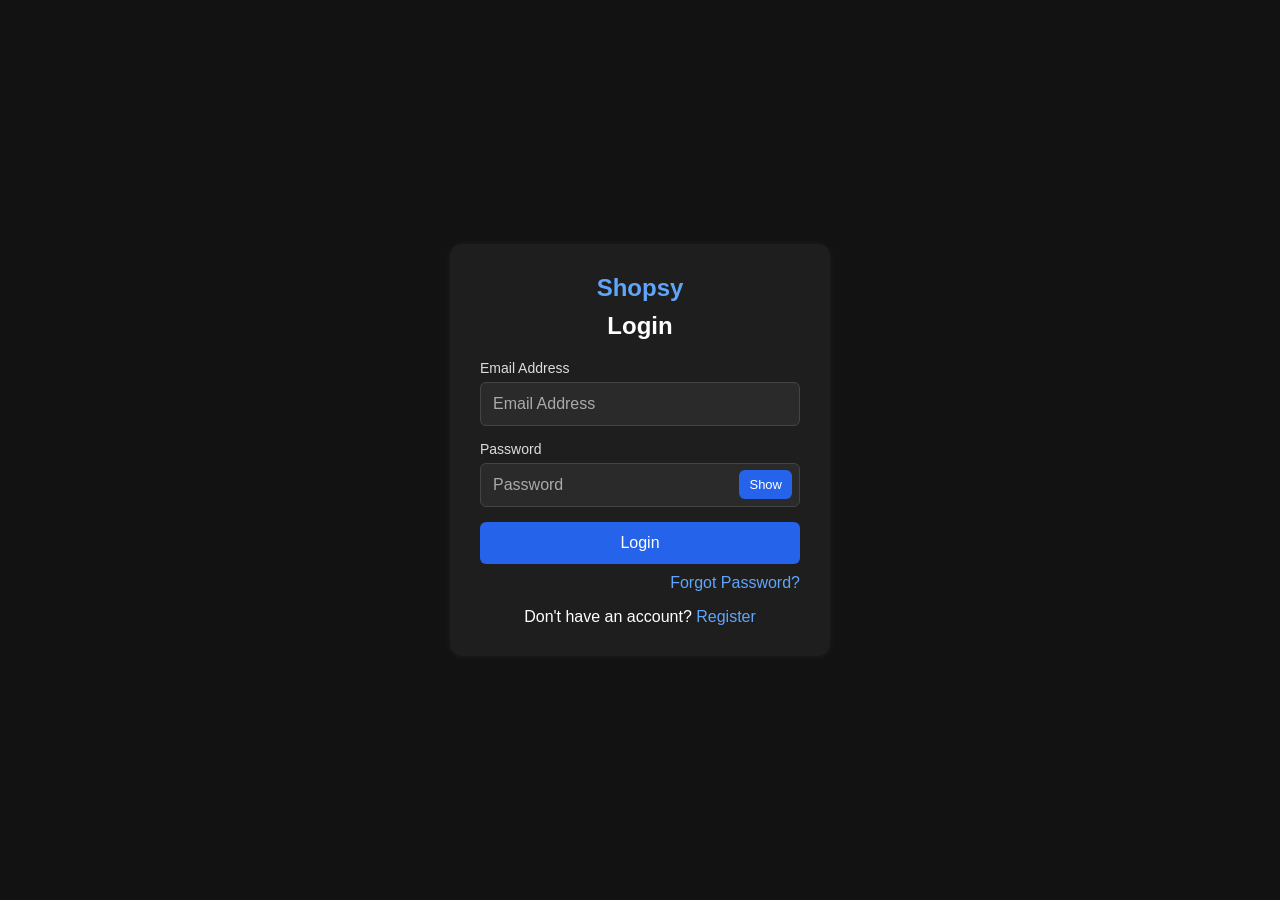
<file: index.html>
<!DOCTYPE html>
<html lang="en">
<head>
    <meta charset="UTF-8">
    <meta name="viewport" content="width=device-width, initial-scale=1.0">
    <title>Login - Shopsy</title>
    <link rel="stylesheet" href="style.css">
</head>
<body>
<main class="container">
    <section class="login-box" aria-labelledby="loginTitle">
        <h1>Shopsy</h1>
        <h2 id="loginTitle">Login</h2>

        <form id="loginForm">
            <label for="email">Email Address</label>
            <input type="email" id="email" placeholder="Email Address" required>

            <label for="password">Password</label>
            <div class="password-box">
                <input type="password" id="password" placeholder="Password" required>
                <button type="button" id="togglePassword" aria-label="Show password">Show</button>
            </div>

            <button type="submit">Login</button>

            <a href="#" class="forgot">Forgot Password?</a>

            <p>
                Don't have an account?
                <a href="register.html">Register</a>
            </p>
        </form>
    </section>
</main>

<script src="script.js"></script>
</body>
</html>
</file>
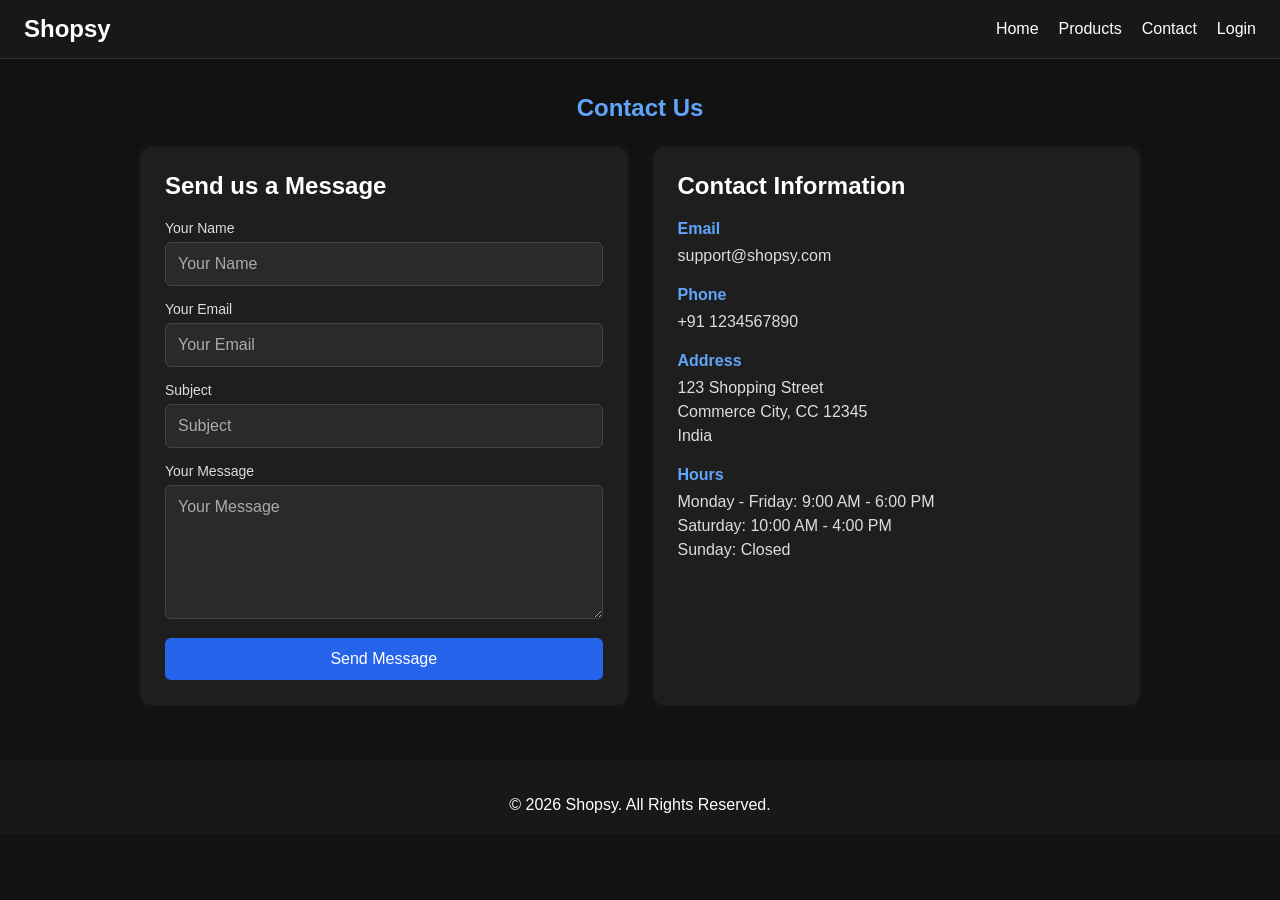
<file: contact.html>
<!DOCTYPE html>
<html lang="en">
<head>
    <meta charset="UTF-8">
    <meta name="viewport" content="width=device-width, initial-scale=1.0">
    <title>Contact - Shopsy</title>
    <link rel="stylesheet" href="style.css">
</head>
<body>
<header>
    <nav class="navbar" aria-label="Main navigation">
        <h2>Shopsy</h2>
        <ul>
            <li><a href="home.html">Home</a></li>
            <li><a href="products.html">Products</a></li>
            <li><a href="contact.html">Contact</a></li>
            <li><a href="index.html" id="logoutLink">Logout</a></li>
        </ul>
    </nav>
</header>

<main>
    <section class="contact-page" aria-labelledby="contactTitle">
        <div class="contact-container">
            <h1 id="contactTitle">Contact Us</h1>

            <div class="contact-content">
                <section class="contact-form" aria-labelledby="messageTitle">
                    <h2 id="messageTitle">Send us a Message</h2>
                    <form id="contactForm">
                        <label for="contactName">Your Name</label>
                        <input type="text" id="contactName" placeholder="Your Name" required>

                        <label for="contactEmail">Your Email</label>
                        <input type="email" id="contactEmail" placeholder="Your Email" required>

                        <label for="contactSubject">Subject</label>
                        <input type="text" id="contactSubject" placeholder="Subject" required>

                        <label for="contactMessage">Your Message</label>
                        <textarea id="contactMessage" placeholder="Your Message" rows="6" required></textarea>

                        <button type="submit">Send Message</button>
                    </form>
                </section>

                <section class="contact-info" aria-labelledby="infoTitle">
                    <h2 id="infoTitle">Contact Information</h2>
                    <div class="info-item">
                        <h3>Email</h3>
                        <p>support@shopsy.com</p>
                    </div>
                    <div class="info-item">
                        <h3>Phone</h3>
                        <p>+91 1234567890</p>
                    </div>
                    <div class="info-item">
                        <h3>Address</h3>
                        <p>123 Shopping Street<br>Commerce City, CC 12345<br>India</p>
                    </div>
                    <div class="info-item">
                        <h3>Hours</h3>
                        <p>Monday - Friday: 9:00 AM - 6:00 PM<br>Saturday: 10:00 AM - 4:00 PM<br>Sunday: Closed</p>
                    </div>
                </section>
            </div>
        </div>
    </section>
</main>

<footer>
    <p>&copy; 2026 Shopsy. All Rights Reserved.</p>
</footer>

<script src="script.js"></script>
</body>
</html>
</file>
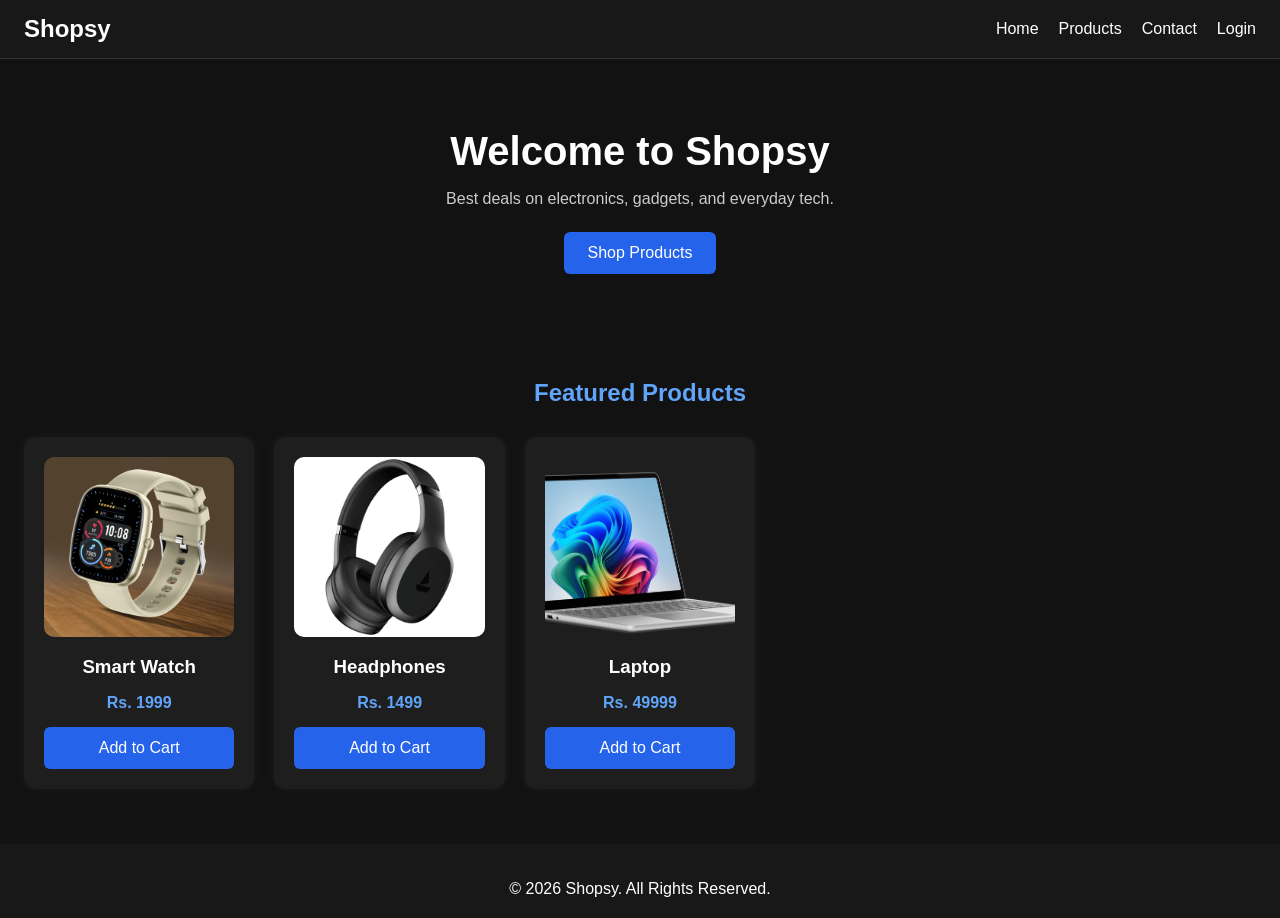
<file: home.html>
<!DOCTYPE html>
<html lang="en">
<head>
    <meta charset="UTF-8">
    <meta name="viewport" content="width=device-width, initial-scale=1.0">
    <title>Home - Shopsy</title>
    <link rel="stylesheet" href="style.css">
</head>
<body>
<header>
    <nav class="navbar" aria-label="Main navigation">
        <h2>Shopsy</h2>
        <ul>
            <li><a href="home.html">Home</a></li>
            <li><a href="products.html">Products</a></li>
            <li><a href="contact.html">Contact</a></li>
            <li><a href="index.html" id="logoutLink">Logout</a></li>
        </ul>
    </nav>
</header>

<main>
    <section class="hero" aria-labelledby="homeTitle">
        <h1 id="homeTitle">Welcome to Shopsy</h1>
        <p>Best deals on electronics, gadgets, and everyday tech.</p>
        <a href="products.html" class="hero-btn">Shop Products</a>
    </section>

    <section class="products" aria-labelledby="featuredTitle">
        <h2 id="featuredTitle">Featured Products</h2>

        <article class="card">
            <img src="images/watch.jpg" alt="Smart Watch">
            <h3>Smart Watch</h3>
            <p>Rs. 1999</p>
            <button type="button" class="cart-btn">Add to Cart</button>
        </article>

        <article class="card">
            <img src="images/headphones.jpg" alt="Headphones">
            <h3>Headphones</h3>
            <p>Rs. 1499</p>
            <button type="button" class="cart-btn">Add to Cart</button>
        </article>

        <article class="card">
            <img src="images/laptop.jpg" alt="Laptop">
            <h3>Laptop</h3>
            <p>Rs. 49999</p>
            <button type="button" class="cart-btn">Add to Cart</button>
        </article>
    </section>
</main>

<footer>
    <p>&copy; 2026 Shopsy. All Rights Reserved.</p>
</footer>

<script src="script.js"></script>
</body>
</html>
</file>
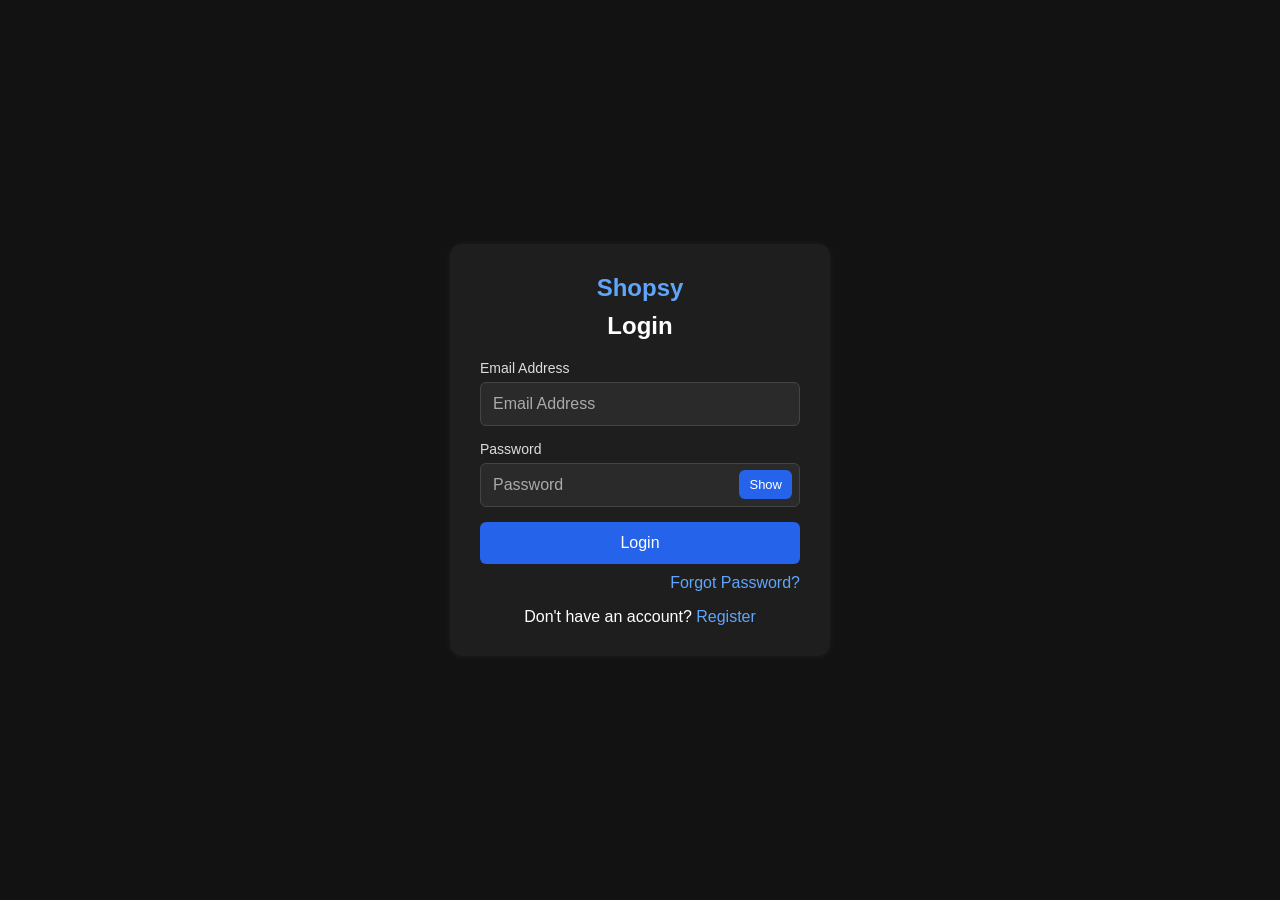
<file: products.html>
<!DOCTYPE html>
<html lang="en">
<head>
    <meta charset="UTF-8">
    <meta name="viewport" content="width=device-width, initial-scale=1.0">
    <title>Products - Shopsy</title>
    <link rel="stylesheet" href="style.css">
</head>
<body data-auth="required">
<header>
    <nav class="navbar" aria-label="Main navigation">
        <h2>Shopsy</h2>
        <ul>
            <li><a href="home.html">Home</a></li>
            <li><a href="products.html">Products</a></li>
            <li><a href="contact.html">Contact</a></li>
            <li><a href="index.html" id="logoutLink">Logout</a></li>
        </ul>
    </nav>
</header>

<main>
    <section class="products" aria-labelledby="productsTitle">
        <h1 id="productsTitle">Our Products</h1>

        <article class="card">
            <img src="images/watch.jpg" alt="Smart Watch">
            <h3>Smart Watch</h3>
            <p>Rs. 1999</p>
            <button type="button" class="cart-btn">Add to Cart</button>
        </article>

        <article class="card">
            <img src="images/headphones.jpg" alt="Headphones">
            <h3>Headphones</h3>
            <p>Rs. 1499</p>
            <button type="button" class="cart-btn">Add to Cart</button>
        </article>

        <article class="card">
            <img src="images/laptop.jpg" alt="Laptop">
            <h3>Laptop</h3>
            <p>Rs. 49999</p>
            <button type="button" class="cart-btn">Add to Cart</button>
        </article>

        <article class="card">
            <img src="images/tablet.jpg" alt="Tablet">
            <h3>Tablet</h3>
            <p>Rs. 9999</p>
            <button type="button" class="cart-btn">Add to Cart</button>
        </article>

        <article class="card">
            <img src="images/camera.jpg" alt="Camera">
            <h3>Camera</h3>
            <p>Rs. 24999</p>
            <button type="button" class="cart-btn">Add to Cart</button>
        </article>
    </section>
</main>

<footer>
    <p>&copy; 2026 Shopsy. All Rights Reserved.</p>
</footer>

<script src="script.js"></script>
</body>
</html>
</file>
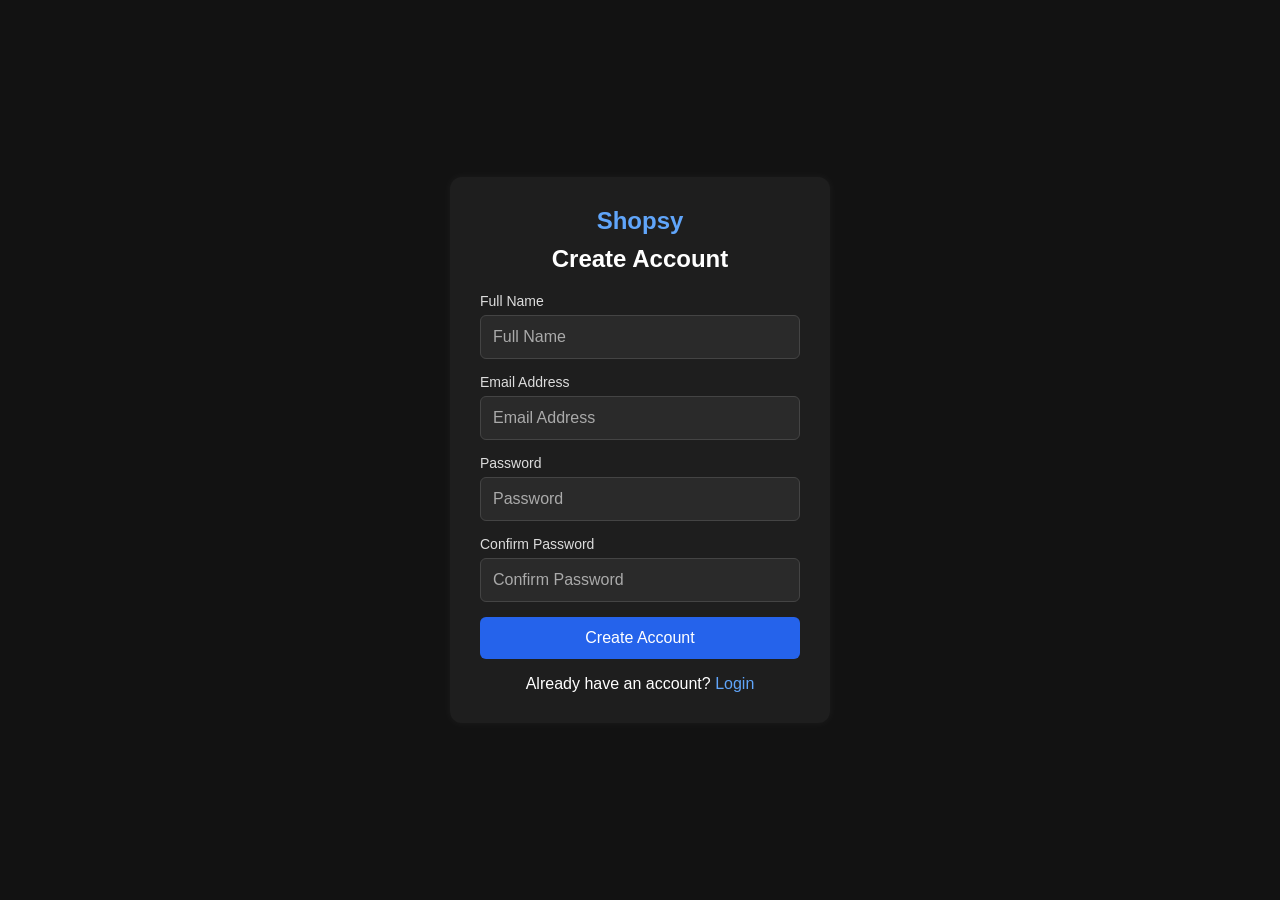
<file: register.html>
<!DOCTYPE html>
<html lang="en">
<head>
    <meta charset="UTF-8">
    <meta name="viewport" content="width=device-width, initial-scale=1.0">
    <title>Register - Shopsy</title>
    <link rel="stylesheet" href="style.css">
</head>
<body>
<main class="container">
    <section class="login-box" aria-labelledby="registerTitle">
        <h1>Shopsy</h1>
        <h2 id="registerTitle">Create Account</h2>

        <form id="registerForm">
            <label for="fullName">Full Name</label>
            <input type="text" id="fullName" placeholder="Full Name" required>

            <label for="registerEmail">Email Address</label>
            <input type="email" id="registerEmail" placeholder="Email Address" required>

            <label for="registerPassword">Password</label>
            <input type="password" id="registerPassword" placeholder="Password" required>

            <label for="confirmPassword">Confirm Password</label>
            <input type="password" id="confirmPassword" placeholder="Confirm Password" required>

            <button type="submit">Create Account</button>

            <p>
                Already have an account?
                <a href="index.html">Login</a>
            </p>
        </form>
    </section>
</main>

<script src="script.js"></script>
</body>
</html>
</file>
<file: style.css>
*{margin:0;padding:0;box-sizing:border-box;font-family:Arial,sans-serif}
body{min-height:100vh;background:#121212;color:white}
a{color:#60a5fa;text-decoration:none}
p{margin-top:16px;text-align:center}

label{display:block;margin:0 0 6px;color:#ddd;font-size:14px}
input,textarea,button,.hero-btn{
    width:100%;padding:12px;border-radius:6px;font-size:16px;
}
input,textarea{
    margin-bottom:15px;border:1px solid #444;background:#2a2a2a;color:white;
}
input:focus,textarea:focus,a:focus,button:focus{
    outline:2px solid #60a5fa;outline-offset:3px;
}
input::placeholder,textarea::placeholder{color:#aaa}
textarea{resize:vertical}
button,.hero-btn{border:0;background:#2563eb;color:white;cursor:pointer}
button:hover,.hero-btn:hover{background:#1d4ed8}

.container{
    min-height:100vh;padding:20px;display:flex;justify-content:center;align-items:center;
}
.login-box,.card,.contact-form,.contact-info{
    background:#1e1e1e;border-radius:12px;box-shadow:0 0 10px rgba(255,255,255,.05);
}
.login-box{width:100%;max-width:380px;padding:30px}
.login-box h1,.products h1,.products h2,.contact-container h1{
    text-align:center;color:#60a5fa;margin-bottom:10px;
}
.login-box h2{text-align:center;margin-bottom:20px}
.forgot{display:block;text-align:right;margin-top:10px}
.password-box{position:relative}
.password-box input{padding-right:70px}
.password-box button{
    position:absolute;top:7px;right:8px;width:auto;padding:7px 10px;font-size:13px;
}

.navbar{
    background:#181818;border-bottom:1px solid #333;padding:15px 24px;
    display:flex;flex-direction:column;align-items:center;gap:12px;text-align:center;
}
.navbar ul{list-style:none;display:flex;flex-direction:column;gap:10px}
.navbar a{color:white}
.navbar a:hover{color:#60a5fa}

.hero{text-align:center;padding:45px 20px}
.hero h1{font-size:28px;margin-bottom:15px}
.hero p{color:#ccc;margin-bottom:24px}
.hero-btn{display:inline-block;width:auto;padding:12px 24px}

.products,.contact-content{display:grid;gap:20px}
.products{grid-template-columns:repeat(auto-fit,minmax(220px,1fr));padding:35px 24px}
.products h1,.products h2{grid-column:1/-1}
.card{padding:20px;text-align:center;transition:.3s}
.card:hover{transform:translateY(-5px)}
.card img{width:100%;height:180px;object-fit:cover;border-radius:10px}
.card h3,.card button{margin-top:15px}
.card p,.info-item h3{color:#60a5fa;font-weight:bold}

.contact-page{padding:35px 20px}
.contact-container{max-width:1000px;margin:0 auto}
.contact-container h1{margin-bottom:25px}
.contact-content{grid-template-columns:repeat(auto-fit,minmax(280px,1fr));gap:25px}
.contact-form,.contact-info{padding:25px}
.contact-form h2,.contact-info h2{margin-bottom:20px}
.info-item{margin-bottom:18px}
.info-item h3{margin-bottom:6px;font-size:16px}
.info-item p{margin-top:0;text-align:left;color:#ddd;line-height:1.5}

footer{background:#181818;text-align:center;padding:20px;margin-top:20px}

@media(min-width:769px){
    .navbar{flex-direction:row;justify-content:space-between;text-align:left}
    .navbar ul{flex-direction:row;gap:20px;flex-wrap:wrap}
    .hero{padding:70px 20px}
    .hero h1{font-size:40px}
}
</file>
